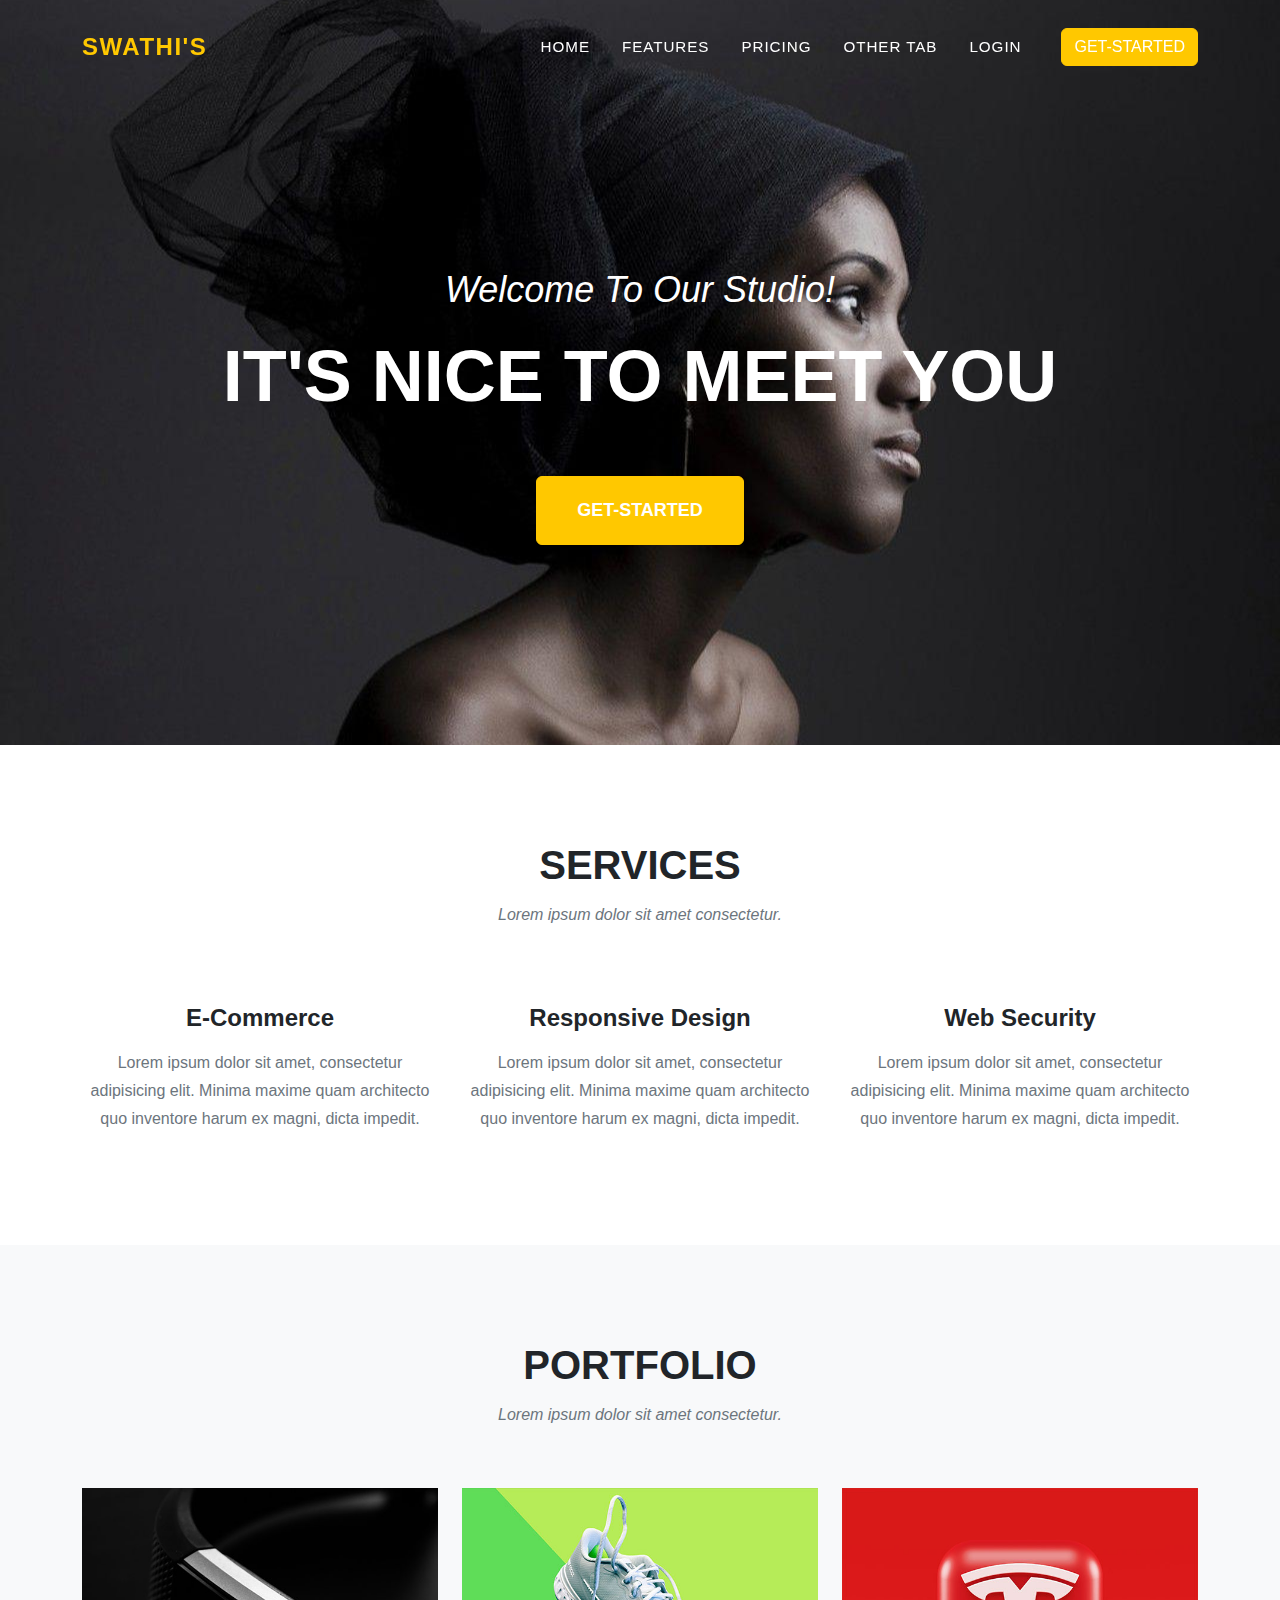
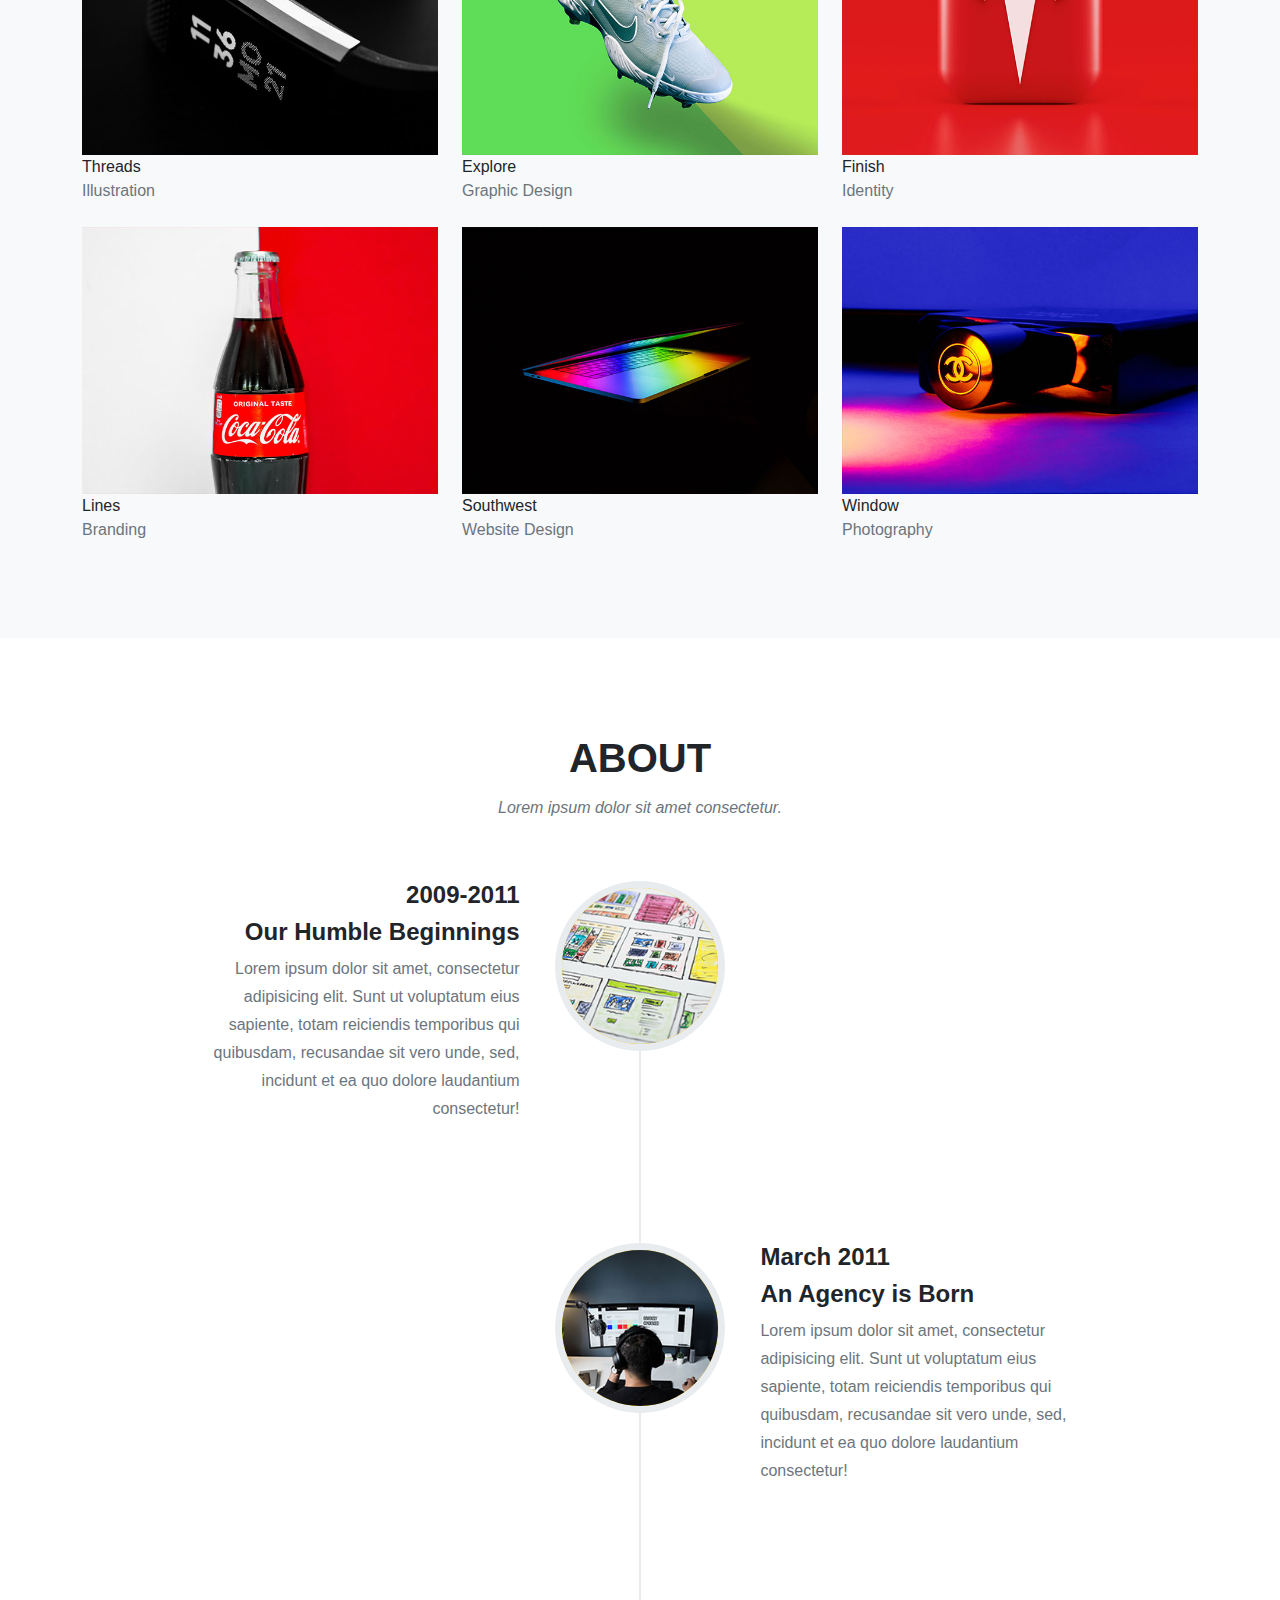
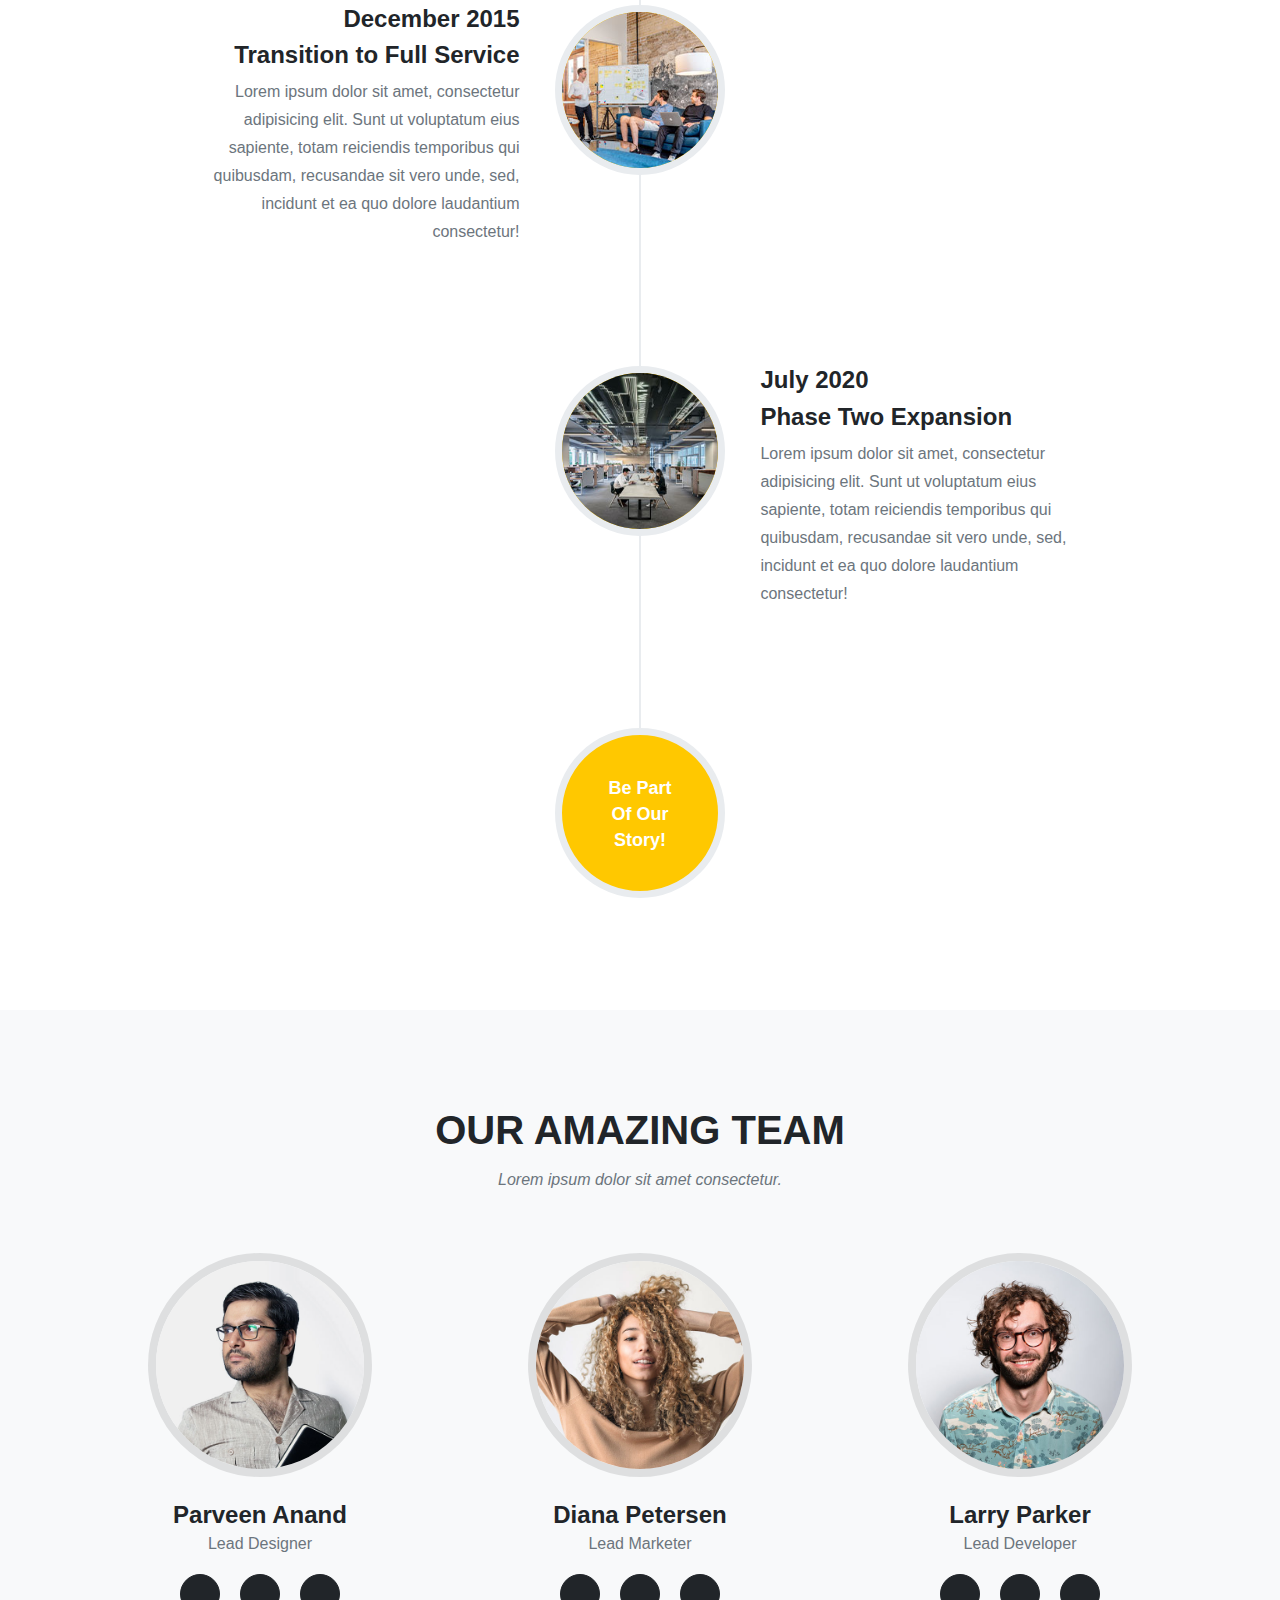
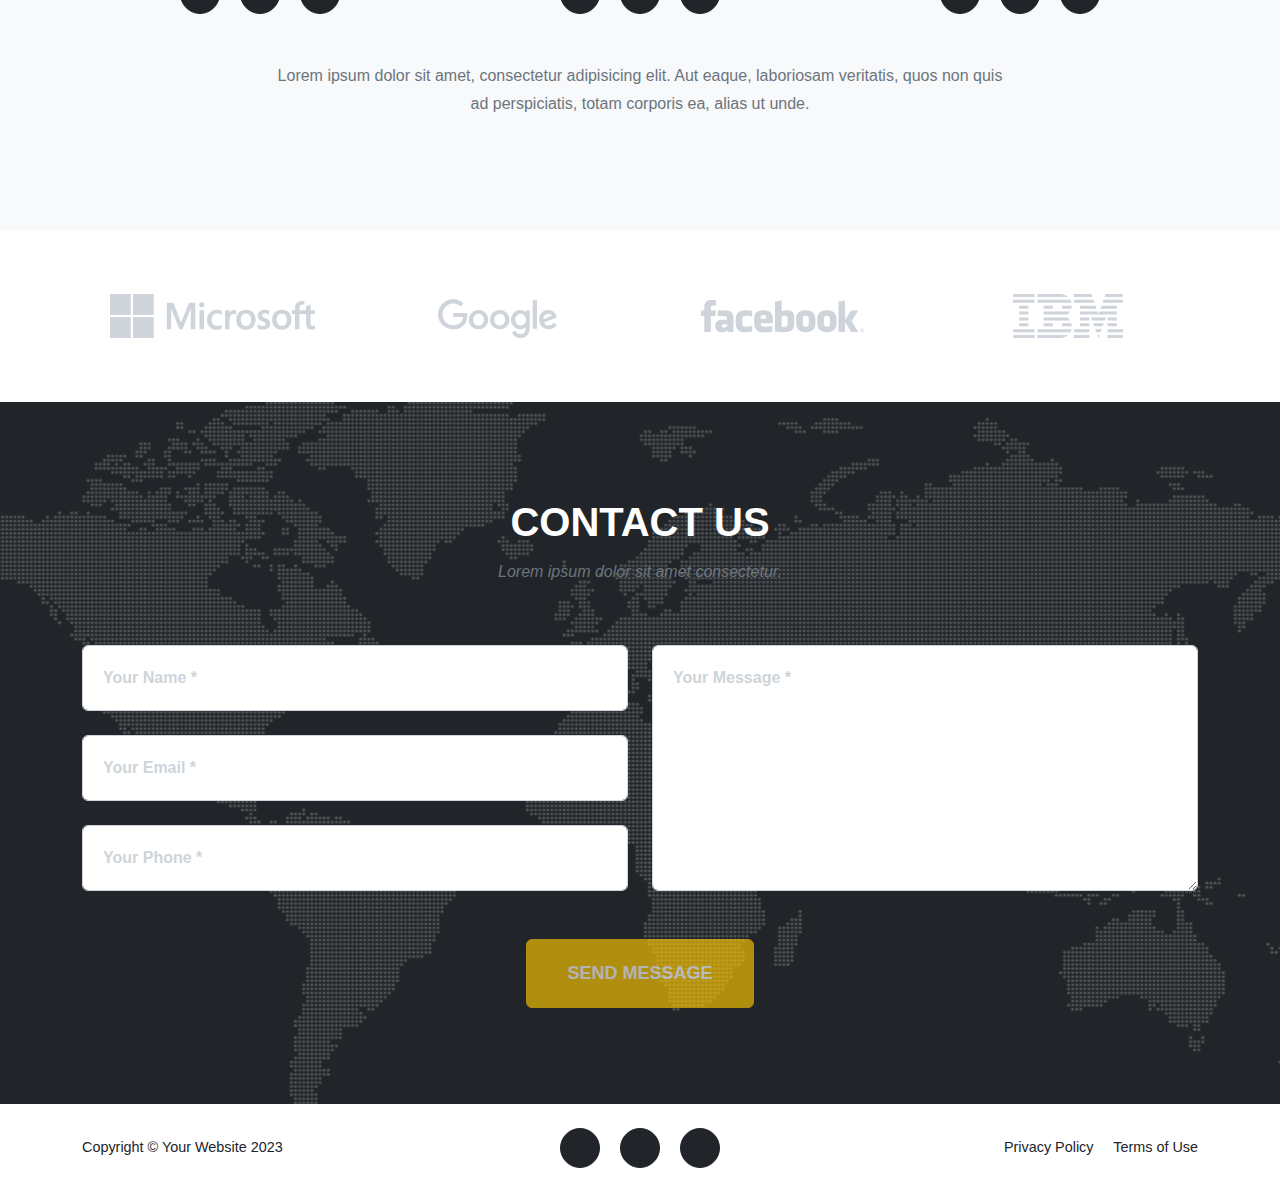
<file: index.html>
<!DOCTYPE html>
<html lang="en">
    <head>
        <meta charset="utf-8" />
        <meta name="viewport" content="width=device-width, initial-scale=1, shrink-to-fit=no" />
        <meta name="description" content="" />
        <meta name="author" content="" />
        <title>Checking</title>
        <!-- Core theme CSS (includes Bootstrap)-->
        <link href="css/styles.css" rel="stylesheet" />
    </head>
    <body id="page-top">
        <!-- Navigation-->
        <nav class="navbar navbar-expand-lg navbar-dark fixed-top" id="mainNav">
            <div class="container">
                <a class="navbar-brand" href="#page-top">Swathi's</a>
                <button class="navbar-toggler" type="button" data-bs-toggle="collapse" data-bs-target="#navbarResponsive" aria-controls="navbarResponsive" aria-expanded="false" aria-label="Toggle navigation">
                    Menu
                    <i class="fas fa-bars ms-1"></i>
                </button>
                <div class="collapse navbar-collapse" id="navbarResponsive">
                    <ul class="navbar-nav text-uppercase ms-auto py-4 py-lg-0">
                        <li class="nav-item active">
                            <a class="nav-link" href="homePage.html">Home</a>
                        </li>
                        <li class="nav-item">
                            <a class="nav-link" href="#Features">Features</a>
                        </li>
                        <li class="nav-item">
                            <a class="nav-link" href="#Pricing">Pricing</a>
                        </li>
                        <li class="nav-item">
                            <a class="nav-link" href="#OtherTab">Other Tab</a>
                        </li>
                        <li class="nav-item">
                            <a class="nav-link" href="homePage.html">Login</a>
                        </li>
                        <li class="nav-item mt-3 mt-lg-0 ms-lg-3 d-lg-none d-xl-inline-block">
                            <a class="btn btn-primary" href="signup.html">Get-Started</a>
                        </li>
                    </ul>
                </div>
            </div>
        </nav>
        <!-- Masthead-->
        <header class="masthead BackImage">
            <div class="container">
                <div class="masthead-subheading">Welcome To Our Studio!</div>
                <div class="masthead-heading text-uppercase">It's Nice To Meet You</div>
                <a class="btn btn-primary btn-xl text-uppercase" href="signup.html">Get-Started</a>
            </div>
        </header>
        <!-- Services-->
        <section class="page-section" id="Features">
            <div class="container">
                <div class="text-center">
                    <h2 class="section-heading text-uppercase">Services</h2>
                    <h3 class="section-subheading text-muted">Lorem ipsum dolor sit amet consectetur.</h3>
                </div>
                <div class="row text-center">
                    <div class="col-md-4">
                        <span class="fa-stack fa-4x">
                            <i class="fas fa-circle fa-stack-2x text-primary"></i>
                            <i class="fas fa-shopping-cart fa-stack-1x fa-inverse"></i>
                        </span>
                        <h4 class="my-3">E-Commerce</h4>
                        <p class="text-muted">Lorem ipsum dolor sit amet, consectetur adipisicing elit. Minima maxime quam architecto quo inventore harum ex magni, dicta impedit.</p>
                    </div>
                    <div class="col-md-4">
                        <span class="fa-stack fa-4x">
                            <i class="fas fa-circle fa-stack-2x text-primary"></i>
                            <i class="fas fa-laptop fa-stack-1x fa-inverse"></i>
                        </span>
                        <h4 class="my-3">Responsive Design</h4>
                        <p class="text-muted">Lorem ipsum dolor sit amet, consectetur adipisicing elit. Minima maxime quam architecto quo inventore harum ex magni, dicta impedit.</p>
                    </div>
                    <div class="col-md-4">
                        <span class="fa-stack fa-4x">
                            <i class="fas fa-circle fa-stack-2x text-primary"></i>
                            <i class="fas fa-lock fa-stack-1x fa-inverse"></i>
                        </span>
                        <h4 class="my-3">Web Security</h4>
                        <p class="text-muted">Lorem ipsum dolor sit amet, consectetur adipisicing elit. Minima maxime quam architecto quo inventore harum ex magni, dicta impedit.</p>
                    </div>
                </div>
            </div>
        </section>
        <!-- Portfolio Grid-->
        <section class="page-section bg-light" id="Pricing">
            <div class="container">
                <div class="text-center">
                    <h2 class="section-heading text-uppercase">Portfolio</h2>
                    <h3 class="section-subheading text-muted">Lorem ipsum dolor sit amet consectetur.</h3>
                </div>
                <div class="row">
                    <div class="col-lg-4 col-sm-6 mb-4">
                        <!-- Portfolio item 1-->
                        <div class="portfolio-item">
                            <a class="portfolio-link" data-bs-toggle="modal" href="#portfolioModal1">
                                <div class="portfolio-hover">
                                    <div class="portfolio-hover-content"><i class="fas fa-plus fa-3x"></i></div>
                                </div>
                                <img class="img-fluid" src="assets/img/portfolio/1.jpg" alt="..." />
                            </a>
                            <div class="portfolio-caption">
                                <div class="portfolio-caption-heading">Threads</div>
                                <div class="portfolio-caption-subheading text-muted">Illustration</div>
                            </div>
                        </div>
                    </div>
                    <div class="col-lg-4 col-sm-6 mb-4">
                        <!-- Portfolio item 2-->
                        <div class="portfolio-item">
                            <a class="portfolio-link" data-bs-toggle="modal" href="#portfolioModal2">
                                <div class="portfolio-hover">
                                    <div class="portfolio-hover-content"><i class="fas fa-plus fa-3x"></i></div>
                                </div>
                                <img class="img-fluid" src="assets/img/portfolio/2.jpg" alt="..." />
                            </a>
                            <div class="portfolio-caption">
                                <div class="portfolio-caption-heading">Explore</div>
                                <div class="portfolio-caption-subheading text-muted">Graphic Design</div>
                            </div>
                        </div>
                    </div>
                    <div class="col-lg-4 col-sm-6 mb-4">
                        <!-- Portfolio item 3-->
                        <div class="portfolio-item">
                            <a class="portfolio-link" data-bs-toggle="modal" href="#portfolioModal3">
                                <div class="portfolio-hover">
                                    <div class="portfolio-hover-content"><i class="fas fa-plus fa-3x"></i></div>
                                </div>
                                <img class="img-fluid" src="assets/img/portfolio/3.jpg" alt="..." />
                            </a>
                            <div class="portfolio-caption">
                                <div class="portfolio-caption-heading">Finish</div>
                                <div class="portfolio-caption-subheading text-muted">Identity</div>
                            </div>
                        </div>
                    </div>
                    <div class="col-lg-4 col-sm-6 mb-4 mb-lg-0">
                        <!-- Portfolio item 4-->
                        <div class="portfolio-item">
                            <a class="portfolio-link" data-bs-toggle="modal" href="#portfolioModal4">
                                <div class="portfolio-hover">
                                    <div class="portfolio-hover-content"><i class="fas fa-plus fa-3x"></i></div>
                                </div>
                                <img class="img-fluid" src="assets/img/portfolio/4.jpg" alt="..." />
                            </a>
                            <div class="portfolio-caption">
                                <div class="portfolio-caption-heading">Lines</div>
                                <div class="portfolio-caption-subheading text-muted">Branding</div>
                            </div>
                        </div>
                    </div>
                    <div class="col-lg-4 col-sm-6 mb-4 mb-sm-0">
                        <!-- Portfolio item 5-->
                        <div class="portfolio-item">
                            <a class="portfolio-link" data-bs-toggle="modal" href="#portfolioModal5">
                                <div class="portfolio-hover">
                                    <div class="portfolio-hover-content"><i class="fas fa-plus fa-3x"></i></div>
                                </div>
                                <img class="img-fluid" src="assets/img/portfolio/5.jpg" alt="..." />
                            </a>
                            <div class="portfolio-caption">
                                <div class="portfolio-caption-heading">Southwest</div>
                                <div class="portfolio-caption-subheading text-muted">Website Design</div>
                            </div>
                        </div>
                    </div>
                    <div class="col-lg-4 col-sm-6">
                        <!-- Portfolio item 6-->
                        <div class="portfolio-item">
                            <a class="portfolio-link" data-bs-toggle="modal" href="#portfolioModal6">
                                <div class="portfolio-hover">
                                    <div class="portfolio-hover-content"><i class="fas fa-plus fa-3x"></i></div>
                                </div>
                                <img class="img-fluid" src="assets/img/portfolio/6.jpg" alt="..." />
                            </a>
                            <div class="portfolio-caption">
                                <div class="portfolio-caption-heading">Window</div>
                                <div class="portfolio-caption-subheading text-muted">Photography</div>
                            </div>
                        </div>
                    </div>
                </div>
            </div>
        </section>
        <!-- About-->
        <section class="page-section" id="OtherTab">
            <div class="container">
                <div class="text-center">
                    <h2 class="section-heading text-uppercase">About</h2>
                    <h3 class="section-subheading text-muted">Lorem ipsum dolor sit amet consectetur.</h3>
                </div>
                <ul class="timeline">
                    <li>
                        <div class="timeline-image"><img class="rounded-circle img-fluid" src="assets/img/about/1.jpg" alt="..." /></div>
                        <div class="timeline-panel">
                            <div class="timeline-heading">
                                <h4>2009-2011</h4>
                                <h4 class="subheading">Our Humble Beginnings</h4>
                            </div>
                            <div class="timeline-body"><p class="text-muted">Lorem ipsum dolor sit amet, consectetur adipisicing elit. Sunt ut voluptatum eius sapiente, totam reiciendis temporibus qui quibusdam, recusandae sit vero unde, sed, incidunt et ea quo dolore laudantium consectetur!</p></div>
                        </div>
                    </li>
                    <li class="timeline-inverted">
                        <div class="timeline-image"><img class="rounded-circle img-fluid" src="assets/img/about/2.jpg" alt="..." /></div>
                        <div class="timeline-panel">
                            <div class="timeline-heading">
                                <h4>March 2011</h4>
                                <h4 class="subheading">An Agency is Born</h4>
                            </div>
                            <div class="timeline-body"><p class="text-muted">Lorem ipsum dolor sit amet, consectetur adipisicing elit. Sunt ut voluptatum eius sapiente, totam reiciendis temporibus qui quibusdam, recusandae sit vero unde, sed, incidunt et ea quo dolore laudantium consectetur!</p></div>
                        </div>
                    </li>
                    <li>
                        <div class="timeline-image"><img class="rounded-circle img-fluid" src="assets/img/about/3.jpg" alt="..." /></div>
                        <div class="timeline-panel">
                            <div class="timeline-heading">
                                <h4>December 2015</h4>
                                <h4 class="subheading">Transition to Full Service</h4>
                            </div>
                            <div class="timeline-body"><p class="text-muted">Lorem ipsum dolor sit amet, consectetur adipisicing elit. Sunt ut voluptatum eius sapiente, totam reiciendis temporibus qui quibusdam, recusandae sit vero unde, sed, incidunt et ea quo dolore laudantium consectetur!</p></div>
                        </div>
                    </li>
                    <li class="timeline-inverted">
                        <div class="timeline-image"><img class="rounded-circle img-fluid" src="assets/img/about/4.jpg" alt="..." /></div>
                        <div class="timeline-panel">
                            <div class="timeline-heading">
                                <h4>July 2020</h4>
                                <h4 class="subheading">Phase Two Expansion</h4>
                            </div>
                            <div class="timeline-body"><p class="text-muted">Lorem ipsum dolor sit amet, consectetur adipisicing elit. Sunt ut voluptatum eius sapiente, totam reiciendis temporibus qui quibusdam, recusandae sit vero unde, sed, incidunt et ea quo dolore laudantium consectetur!</p></div>
                        </div>
                    </li>
                    <li class="timeline-inverted">
                        <div class="timeline-image">
                            <h4>
                                Be Part
                                <br />
                                Of Our
                                <br />
                                Story!
                            </h4>
                        </div>
                    </li>
                </ul>
            </div>
        </section>
        <!-- Team-->
        <section class="page-section bg-light" id="team">
            <div class="container">
                <div class="text-center">
                    <h2 class="section-heading text-uppercase">Our Amazing Team</h2>
                    <h3 class="section-subheading text-muted">Lorem ipsum dolor sit amet consectetur.</h3>
                </div>
                <div class="row">
                    <div class="col-lg-4">
                        <div class="team-member">
                            <img class="mx-auto rounded-circle" src="assets/img/team/1.jpg" alt="..." />
                            <h4>Parveen Anand</h4>
                            <p class="text-muted">Lead Designer</p>
                            <a class="btn btn-dark btn-social mx-2" href="#!" aria-label="Parveen Anand Twitter Profile"><i class="fab fa-twitter"></i></a>
                            <a class="btn btn-dark btn-social mx-2" href="#!" aria-label="Parveen Anand Facebook Profile"><i class="fab fa-facebook-f"></i></a>
                            <a class="btn btn-dark btn-social mx-2" href="#!" aria-label="Parveen Anand LinkedIn Profile"><i class="fab fa-linkedin-in"></i></a>
                        </div>
                    </div>
                    <div class="col-lg-4">
                        <div class="team-member">
                            <img class="mx-auto rounded-circle" src="assets/img/team/2.jpg" alt="..." />
                            <h4>Diana Petersen</h4>
                            <p class="text-muted">Lead Marketer</p>
                            <a class="btn btn-dark btn-social mx-2" href="#!" aria-label="Diana Petersen Twitter Profile"><i class="fab fa-twitter"></i></a>
                            <a class="btn btn-dark btn-social mx-2" href="#!" aria-label="Diana Petersen Facebook Profile"><i class="fab fa-facebook-f"></i></a>
                            <a class="btn btn-dark btn-social mx-2" href="#!" aria-label="Diana Petersen LinkedIn Profile"><i class="fab fa-linkedin-in"></i></a>
                        </div>
                    </div>
                    <div class="col-lg-4">
                        <div class="team-member">
                            <img class="mx-auto rounded-circle" src="assets/img/team/3.jpg" alt="..." />
                            <h4>Larry Parker</h4>
                            <p class="text-muted">Lead Developer</p>
                            <a class="btn btn-dark btn-social mx-2" href="#!" aria-label="Larry Parker Twitter Profile"><i class="fab fa-twitter"></i></a>
                            <a class="btn btn-dark btn-social mx-2" href="#!" aria-label="Larry Parker Facebook Profile"><i class="fab fa-facebook-f"></i></a>
                            <a class="btn btn-dark btn-social mx-2" href="#!" aria-label="Larry Parker LinkedIn Profile"><i class="fab fa-linkedin-in"></i></a>
                        </div>
                    </div>
                </div>
                <div class="row">
                    <div class="col-lg-8 mx-auto text-center"><p class="large text-muted">Lorem ipsum dolor sit amet, consectetur adipisicing elit. Aut eaque, laboriosam veritatis, quos non quis ad perspiciatis, totam corporis ea, alias ut unde.</p></div>
                </div>
            </div>
        </section>
        <!-- Clients-->
        <div class="py-5">
            <div class="container">
                <div class="row align-items-center">
                    <div class="col-md-3 col-sm-6 my-3">
                        <a href="#!"><img class="img-fluid img-brand d-block mx-auto" src="assets/img/logos/microsoft.svg" alt="..." aria-label="Microsoft Logo" /></a>
                    </div>
                    <div class="col-md-3 col-sm-6 my-3">
                        <a href="#!"><img class="img-fluid img-brand d-block mx-auto" src="assets/img/logos/google.svg" alt="..." aria-label="Google Logo" /></a>
                    </div>
                    <div class="col-md-3 col-sm-6 my-3">
                        <a href="#!"><img class="img-fluid img-brand d-block mx-auto" src="assets/img/logos/facebook.svg" alt="..." aria-label="Facebook Logo" /></a>
                    </div>
                    <div class="col-md-3 col-sm-6 my-3">
                        <a href="#!"><img class="img-fluid img-brand d-block mx-auto" src="assets/img/logos/ibm.svg" alt="..." aria-label="IBM Logo" /></a>
                    </div>
                </div>
            </div>
        </div>
        <!-- Contact-->
        <section class="page-section" id="contact">
            <div class="container">
                <div class="text-center">
                    <h2 class="section-heading text-uppercase">Contact Us</h2>
                    <h3 class="section-subheading text-muted">Lorem ipsum dolor sit amet consectetur.</h3>
                </div>
                <!-- * * * * * * * * * * * * * * *-->
                <!-- * * SB Forms Contact Form * *-->
                <!-- * * * * * * * * * * * * * * *-->
                <!-- This form is pre-integrated with SB Forms.-->
                <!-- To make this form functional, sign up at-->
                <!-- https://startbootstrap.com/solution/contact-forms-->
                <!-- to get an API token!-->
                <form id="contactForm" data-sb-form-api-token="API_TOKEN">
                    <div class="row align-items-stretch mb-5">
                        <div class="col-md-6">
                            <div class="form-group">
                                <!-- Name input-->
                                <input class="form-control" id="name" type="text" placeholder="Your Name *" data-sb-validations="required" />
                                <div class="invalid-feedback" data-sb-feedback="name:required">A name is required.</div>
                            </div>
                            <div class="form-group">
                                <!-- Email address input-->
                                <input class="form-control" id="email" type="email" placeholder="Your Email *" data-sb-validations="required,email" />
                                <div class="invalid-feedback" data-sb-feedback="email:required">An email is required.</div>
                                <div class="invalid-feedback" data-sb-feedback="email:email">Email is not valid.</div>
                            </div>
                            <div class="form-group mb-md-0">
                                <!-- Phone number input-->
                                <input class="form-control" id="phone" type="tel" placeholder="Your Phone *" data-sb-validations="required" />
                                <div class="invalid-feedback" data-sb-feedback="phone:required">A phone number is required.</div>
                            </div>
                        </div>
                        <div class="col-md-6">
                            <div class="form-group form-group-textarea mb-md-0">
                                <!-- Message input-->
                                <textarea class="form-control" id="message" placeholder="Your Message *" data-sb-validations="required"></textarea>
                                <div class="invalid-feedback" data-sb-feedback="message:required">A message is required.</div>
                            </div>
                        </div>
                    </div>
                    <!-- Submit success message-->
                    <!---->
                    <!-- This is what your users will see when the form-->
                    <!-- has successfully submitted-->
                    <div class="d-none" id="submitSuccessMessage">
                        <div class="text-center text-white mb-3">
                            <div class="fw-bolder">Form submission successful!</div>
                            To activate this form, sign up at
                            <br />
                            <a href="https://startbootstrap.com/solution/contact-forms">https://startbootstrap.com/solution/contact-forms</a>
                        </div>
                    </div>
                    <!-- Submit error message-->
                    <!---->
                    <!-- This is what your users will see when there is-->
                    <!-- an error submitting the form-->
                    <div class="d-none" id="submitErrorMessage"><div class="text-center text-danger mb-3">Error sending message!</div></div>
                    <!-- Submit Button-->
                    <div class="text-center"><button class="btn btn-primary btn-xl text-uppercase disabled" id="submitButton" type="submit">Send Message</button></div>
                </form>
            </div>
        </section>
        <!-- Footer-->
        <footer class="footer py-4">
            <div class="container">
                <div class="row align-items-center">
                    <div class="col-lg-4 text-lg-start">Copyright &copy; Your Website 2023</div>
                    <div class="col-lg-4 my-3 my-lg-0">
                        <a class="btn btn-dark btn-social mx-2" href="#!" aria-label="Twitter"><i class="fab fa-twitter"></i></a>
                        <a class="btn btn-dark btn-social mx-2" href="#!" aria-label="Facebook"><i class="fab fa-facebook-f"></i></a>
                        <a class="btn btn-dark btn-social mx-2" href="#!" aria-label="LinkedIn"><i class="fab fa-linkedin-in"></i></a>
                    </div>
                    <div class="col-lg-4 text-lg-end">
                        <a class="link-dark text-decoration-none me-3" href="#!">Privacy Policy</a>
                        <a class="link-dark text-decoration-none" href="#!">Terms of Use</a>
                    </div>
                </div>
            </div>
        </footer>
        <!-- Portfolio Modals-->
        <!-- Portfolio item 1 modal popup-->
        <div class="portfolio-modal modal fade" id="portfolioModal1" tabindex="-1" role="dialog" aria-hidden="true">
            <div class="modal-dialog">
                <div class="modal-content">
                    <div class="close-modal" data-bs-dismiss="modal"><img src="assets/img/close-icon.svg" alt="Close modal" /></div>
                    <div class="container">
                        <div class="row justify-content-center">
                            <div class="col-lg-8">
                                <div class="modal-body">
                                    <!-- Project details-->
                                    <h2 class="text-uppercase">Project Name</h2>
                                    <p class="item-intro text-muted">Lorem ipsum dolor sit amet consectetur.</p>
                                    <img class="img-fluid d-block mx-auto" src="assets/img/portfolio/1.jpg" alt="..." />
                                    <p>Use this area to describe your project. Lorem ipsum dolor sit amet, consectetur adipisicing elit. Est blanditiis dolorem culpa incidunt minus dignissimos deserunt repellat aperiam quasi sunt officia expedita beatae cupiditate, maiores repudiandae, nostrum, reiciendis facere nemo!</p>
                                    <ul class="list-inline">
                                        <li>
                                            <strong>Client:</strong>
                                            Threads
                                        </li>
                                        <li>
                                            <strong>Category:</strong>
                                            Illustration
                                        </li>
                                    </ul>
                                    <button class="btn btn-primary btn-xl text-uppercase" data-bs-dismiss="modal" type="button">
                                        <i class="fas fa-xmark me-1"></i>
                                        Close Project
                                    </button>
                                </div>
                            </div>
                        </div>
                    </div>
                </div>
            </div>
        </div>
        <!-- Portfolio item 2 modal popup-->
        <div class="portfolio-modal modal fade" id="portfolioModal2" tabindex="-1" role="dialog" aria-hidden="true">
            <div class="modal-dialog">
                <div class="modal-content">
                    <div class="close-modal" data-bs-dismiss="modal"><img src="assets/img/close-icon.svg" alt="Close modal" /></div>
                    <div class="container">
                        <div class="row justify-content-center">
                            <div class="col-lg-8">
                                <div class="modal-body">
                                    <!-- Project details-->
                                    <h2 class="text-uppercase">Project Name</h2>
                                    <p class="item-intro text-muted">Lorem ipsum dolor sit amet consectetur.</p>
                                    <img class="img-fluid d-block mx-auto" src="assets/img/portfolio/2.jpg" alt="..." />
                                    <p>Use this area to describe your project. Lorem ipsum dolor sit amet, consectetur adipisicing elit. Est blanditiis dolorem culpa incidunt minus dignissimos deserunt repellat aperiam quasi sunt officia expedita beatae cupiditate, maiores repudiandae, nostrum, reiciendis facere nemo!</p>
                                    <ul class="list-inline">
                                        <li>
                                            <strong>Client:</strong>
                                            Explore
                                        </li>
                                        <li>
                                            <strong>Category:</strong>
                                            Graphic Design
                                        </li>
                                    </ul>
                                    <button class="btn btn-primary btn-xl text-uppercase" data-bs-dismiss="modal" type="button">
                                        <i class="fas fa-xmark me-1"></i>
                                        Close Project
                                    </button>
                                </div>
                            </div>
                        </div>
                    </div>
                </div>
            </div>
        </div>
        <!-- Portfolio item 3 modal popup-->
        <div class="portfolio-modal modal fade" id="portfolioModal3" tabindex="-1" role="dialog" aria-hidden="true">
            <div class="modal-dialog">
                <div class="modal-content">
                    <div class="close-modal" data-bs-dismiss="modal"><img src="assets/img/close-icon.svg" alt="Close modal" /></div>
                    <div class="container">
                        <div class="row justify-content-center">
                            <div class="col-lg-8">
                                <div class="modal-body">
                                    <!-- Project details-->
                                    <h2 class="text-uppercase">Project Name</h2>
                                    <p class="item-intro text-muted">Lorem ipsum dolor sit amet consectetur.</p>
                                    <img class="img-fluid d-block mx-auto" src="assets/img/portfolio/3.jpg" alt="..." />
                                    <p>Use this area to describe your project. Lorem ipsum dolor sit amet, consectetur adipisicing elit. Est blanditiis dolorem culpa incidunt minus dignissimos deserunt repellat aperiam quasi sunt officia expedita beatae cupiditate, maiores repudiandae, nostrum, reiciendis facere nemo!</p>
                                    <ul class="list-inline">
                                        <li>
                                            <strong>Client:</strong>
                                            Finish
                                        </li>
                                        <li>
                                            <strong>Category:</strong>
                                            Identity
                                        </li>
                                    </ul>
                                    <button class="btn btn-primary btn-xl text-uppercase" data-bs-dismiss="modal" type="button">
                                        <i class="fas fa-xmark me-1"></i>
                                        Close Project
                                    </button>
                                </div>
                            </div>
                        </div>
                    </div>
                </div>
            </div>
        </div>
        <!-- Portfolio item 4 modal popup-->
        <div class="portfolio-modal modal fade" id="portfolioModal4" tabindex="-1" role="dialog" aria-hidden="true">
            <div class="modal-dialog">
                <div class="modal-content">
                    <div class="close-modal" data-bs-dismiss="modal"><img src="assets/img/close-icon.svg" alt="Close modal" /></div>
                    <div class="container">
                        <div class="row justify-content-center">
                            <div class="col-lg-8">
                                <div class="modal-body">
                                    <!-- Project details-->
                                    <h2 class="text-uppercase">Project Name</h2>
                                    <p class="item-intro text-muted">Lorem ipsum dolor sit amet consectetur.</p>
                                    <img class="img-fluid d-block mx-auto" src="assets/img/portfolio/4.jpg" alt="..." />
                                    <p>Use this area to describe your project. Lorem ipsum dolor sit amet, consectetur adipisicing elit. Est blanditiis dolorem culpa incidunt minus dignissimos deserunt repellat aperiam quasi sunt officia expedita beatae cupiditate, maiores repudiandae, nostrum, reiciendis facere nemo!</p>
                                    <ul class="list-inline">
                                        <li>
                                            <strong>Client:</strong>
                                            Lines
                                        </li>
                                        <li>
                                            <strong>Category:</strong>
                                            Branding
                                        </li>
                                    </ul>
                                    <button class="btn btn-primary btn-xl text-uppercase" data-bs-dismiss="modal" type="button">
                                        <i class="fas fa-xmark me-1"></i>
                                        Close Project
                                    </button>
                                </div>
                            </div>
                        </div>
                    </div>
                </div>
            </div>
        </div>
        <!-- Portfolio item 5 modal popup-->
        <div class="portfolio-modal modal fade" id="portfolioModal5" tabindex="-1" role="dialog" aria-hidden="true">
            <div class="modal-dialog">
                <div class="modal-content">
                    <div class="close-modal" data-bs-dismiss="modal"><img src="assets/img/close-icon.svg" alt="Close modal" /></div>
                    <div class="container">
                        <div class="row justify-content-center">
                            <div class="col-lg-8">
                                <div class="modal-body">
                                    <!-- Project details-->
                                    <h2 class="text-uppercase">Project Name</h2>
                                    <p class="item-intro text-muted">Lorem ipsum dolor sit amet consectetur.</p>
                                    <img class="img-fluid d-block mx-auto" src="assets/img/portfolio/5.jpg" alt="..." />
                                    <p>Use this area to describe your project. Lorem ipsum dolor sit amet, consectetur adipisicing elit. Est blanditiis dolorem culpa incidunt minus dignissimos deserunt repellat aperiam quasi sunt officia expedita beatae cupiditate, maiores repudiandae, nostrum, reiciendis facere nemo!</p>
                                    <ul class="list-inline">
                                        <li>
                                            <strong>Client:</strong>
                                            Southwest
                                        </li>
                                        <li>
                                            <strong>Category:</strong>
                                            Website Design
                                        </li>
                                    </ul>
                                    <button class="btn btn-primary btn-xl text-uppercase" data-bs-dismiss="modal" type="button">
                                        <i class="fas fa-xmark me-1"></i>
                                        Close Project
                                    </button>
                                </div>
                            </div>
                        </div>
                    </div>
                </div>
            </div>
        </div>
        <!-- Portfolio item 6 modal popup-->
        <div class="portfolio-modal modal fade" id="portfolioModal6" tabindex="-1" role="dialog" aria-hidden="true">
            <div class="modal-dialog">
                <div class="modal-content">
                    <div class="close-modal" data-bs-dismiss="modal"><img src="assets/img/close-icon.svg" alt="Close modal" /></div>
                    <div class="container">
                        <div class="row justify-content-center">
                            <div class="col-lg-8">
                                <div class="modal-body">
                                    <!-- Project details-->
                                    <h2 class="text-uppercase">Project Name</h2>
                                    <p class="item-intro text-muted">Lorem ipsum dolor sit amet consectetur.</p>
                                    <img class="img-fluid d-block mx-auto" src="assets/img/portfolio/6.jpg" alt="..." />
                                    <p>Use this area to describe your project. Lorem ipsum dolor sit amet, consectetur adipisicing elit. Est blanditiis dolorem culpa incidunt minus dignissimos deserunt repellat aperiam quasi sunt officia expedita beatae cupiditate, maiores repudiandae, nostrum, reiciendis facere nemo!</p>
                                    <ul class="list-inline">
                                        <li>
                                            <strong>Client:</strong>
                                            Window
                                        </li>
                                        <li>
                                            <strong>Category:</strong>
                                            Photography
                                        </li>
                                    </ul>
                                    <button class="btn btn-primary btn-xl text-uppercase" data-bs-dismiss="modal" type="button">
                                        <i class="fas fa-xmark me-1"></i>
                                        Close Project
                                    </button>
                                </div>
                            </div>
                        </div>
                    </div>
                </div>
            </div>
        </div>
        <!-- Bootstrap core JS-->
        <script src="https://cdn.jsdelivr.net/npm/bootstrap@5.2.3/dist/js/bootstrap.bundle.min.js"></script>
        <!-- Core theme JS-->
        <script src="js/scripts.js"></script>
        <!-- * * * * * * * * * * * * * * * * * * * * * * * * * * * * * * * * * * * * * * * *-->
        <!-- * *                               SB Forms JS                               * *-->
        <!-- * * Activate your form at https://startbootstrap.com/solution/contact-forms * *-->
        <!-- * * * * * * * * * * * * * * * * * * * * * * * * * * * * * * * * * * * * * * * *-->
        <script src="https://cdn.startbootstrap.com/sb-forms-latest.js"></script>
    </body>
</html>
</file>
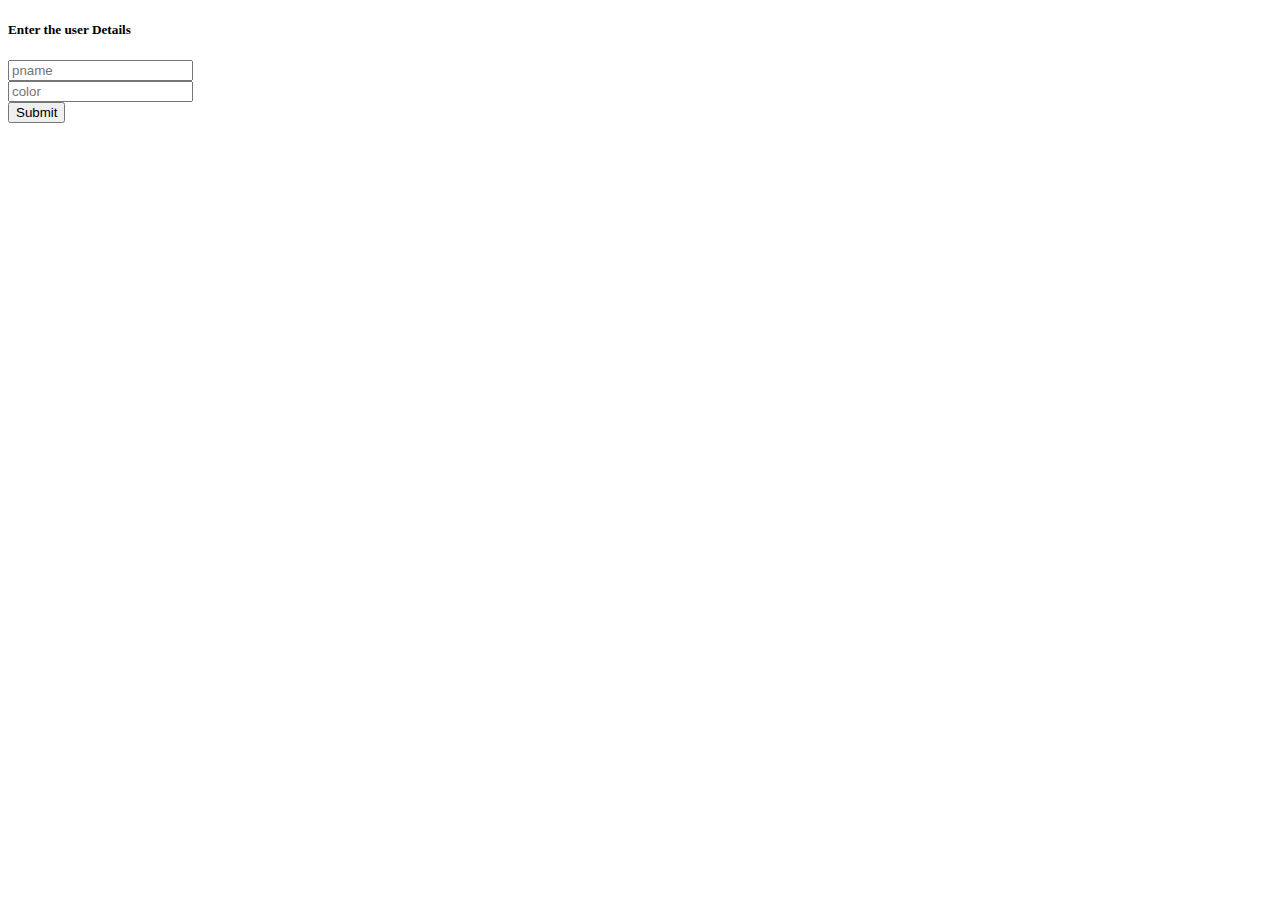
<file: templates/index.html>
<!DOCTYPE html>
<html lang="en">
  <head>
      <meta charset="utf-8">
      <title>Flask SQL Tutorial</title>
  </head>
  <body>
      <form action="{{ url_for('personadd')}}" method="post">
          <h5>Enter the user Details</h5>
          <div>
              <input type="text" name="pname" placeholder="pname">
          </div>
          <div>
              <input type="text" name="color" placeholder="color">
          </div>
          <div>
              <button >Submit</button>
          </div>
      </form>
  </body>

</html>
</file>
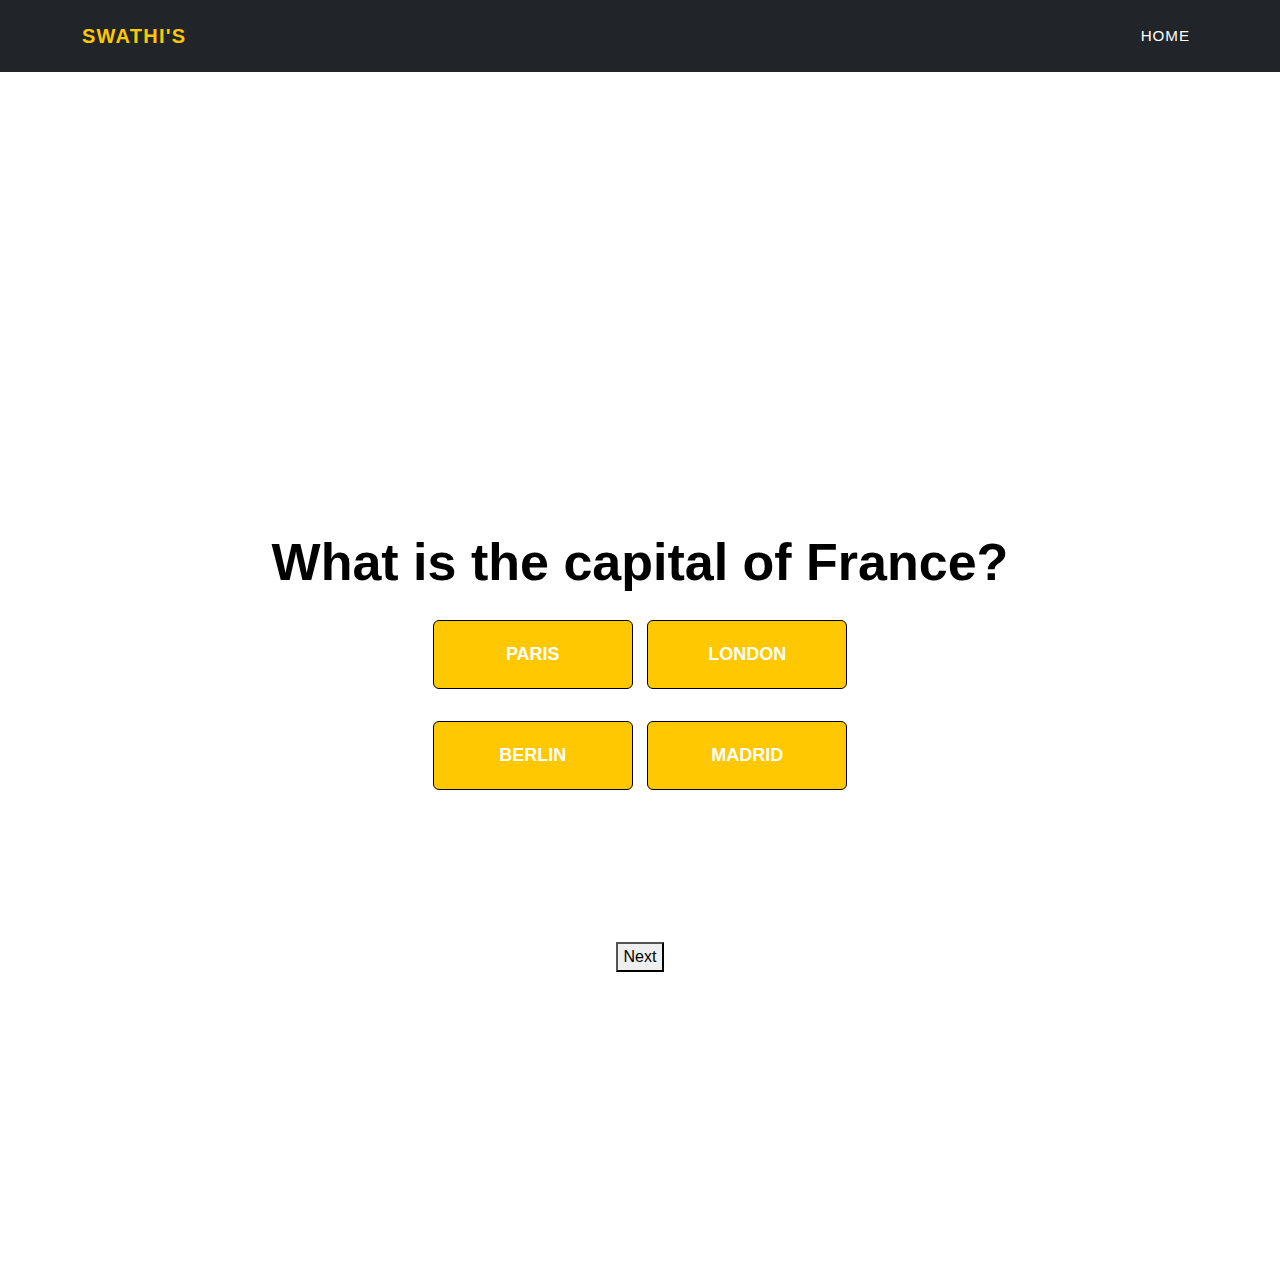
<file: signup.html>
<!DOCTYPE html>
<html>
  <head>
    <meta charset="utf-8" />
    <meta name="viewport" content="width=device-width, initial-scale=1, shrink-to-fit=no" />
    <meta name="description" content="" />
    <meta name="author" content="" />
    <title>Sign Up</title>
    <!-- Core theme CSS (includes Bootstrap)-->
    <link href="css/styles.css" rel="stylesheet" />
</head>
<body id="page-top">
    <!-- Navigation-->
    <nav class="navbar navbar-expand-lg navbar-dark fixed-top navbar-shrink" id="signupNav">
        <div class="container">
            <a class="navbar-brand" href="#page-top">Swathi's</a>
            <button class="navbar-toggler" type="button" data-bs-toggle="collapse" data-bs-target="#navbarResponsive" aria-controls="navbarResponsive" aria-expanded="false" aria-label="Toggle navigation">
                Menu
                <i class="fas fa-bars ms-1"></i>
            </button>
            <div class="collapse navbar-collapse" id="navbarResponsive">
                <ul class="navbar-nav text-uppercase ms-auto py-4 py-lg-0">
                    <li class="nav-item active">
                        <a class="nav-link" href="index.html">Home</a>
                    </li>
                </ul>
            </div>
        </div>
    </nav>
    <header class="masthead SignUP">
        <div class="container">
            <section class="page-section" id="Features">
                <div id="page1" class="page align-items-center">
                    <form id="question-form">
                        <div class="container question-form">
                            <div class="col-md-12">
                                <div class="questAns-question">What is the capital of France?</div>
                                <div class="questAns-answer">
                                    <div class="answer-button">
                                        <button type="button" class="btn btn-primary btn-xl button-row2 text-uppercase">Paris</button>
                                        <button type="button" class="btn btn-primary btn-xl button-row2 text-uppercase">London</button>
                                    </div>
                                    <div class="answer-button">
                                        <button type="button" class="btn btn-primary btn-xl button-row2 text-uppercase">Berlin</button>
                                        <button type="button" class="btn btn-primary btn-xl button-row2 text-uppercase">Madrid</button>
                                    </div>
                                </div>
                            </div>
                        </div>
                        <br>
                        <button type="button" id="next-button">Next</button>
                    </form>
                </div>
            </section>
        </div>
    </header>
	<!-- Add Bootstrap JS file -->
	<script src="https://code.jquery.com/jquery-3.2.1.slim.min.js"></script>
	<script src="https://cdnjs.cloudflare.com/ajax/libs/popper.js/1.12.9/umd/popper.min.js"></script>
	<script src="https://maxcdn.bootstrapcdn.com/bootstrap/4.0.0/js/bootstrap.min.js"></script>
    <script src="js/scripts.js"></script>
	<script>
        const pages = document.querySelectorAll(".page");
        let currentPage = 0;
    
        function showPage(pageNum) {
          pages.forEach(function(page) {
            page.style.display = "none";
          });
          pages[pageNum].style.display = "block";
          currentPage = pageNum;
        }
    
        function nextPage() {
            console.log("NextPage");
            console.log(pages.length)
          if (currentPage <= pages.length - 1) {
            showPage(currentPage + 1);
          }
        }
    
        function prevPage() {
          if (currentPage > 0) {
            showPage(currentPage - 1);
          }
        }
    
        const prevButton = document.getElementById("prev-button");
        const nextButton = document.getElementById("next-button");
    
        prevButton.addEventListener("click", prevPage);
        nextButton.addEventListener("click", nextPage);
    
        showPage(0);
      </script>
    </body>
</html>
</file>
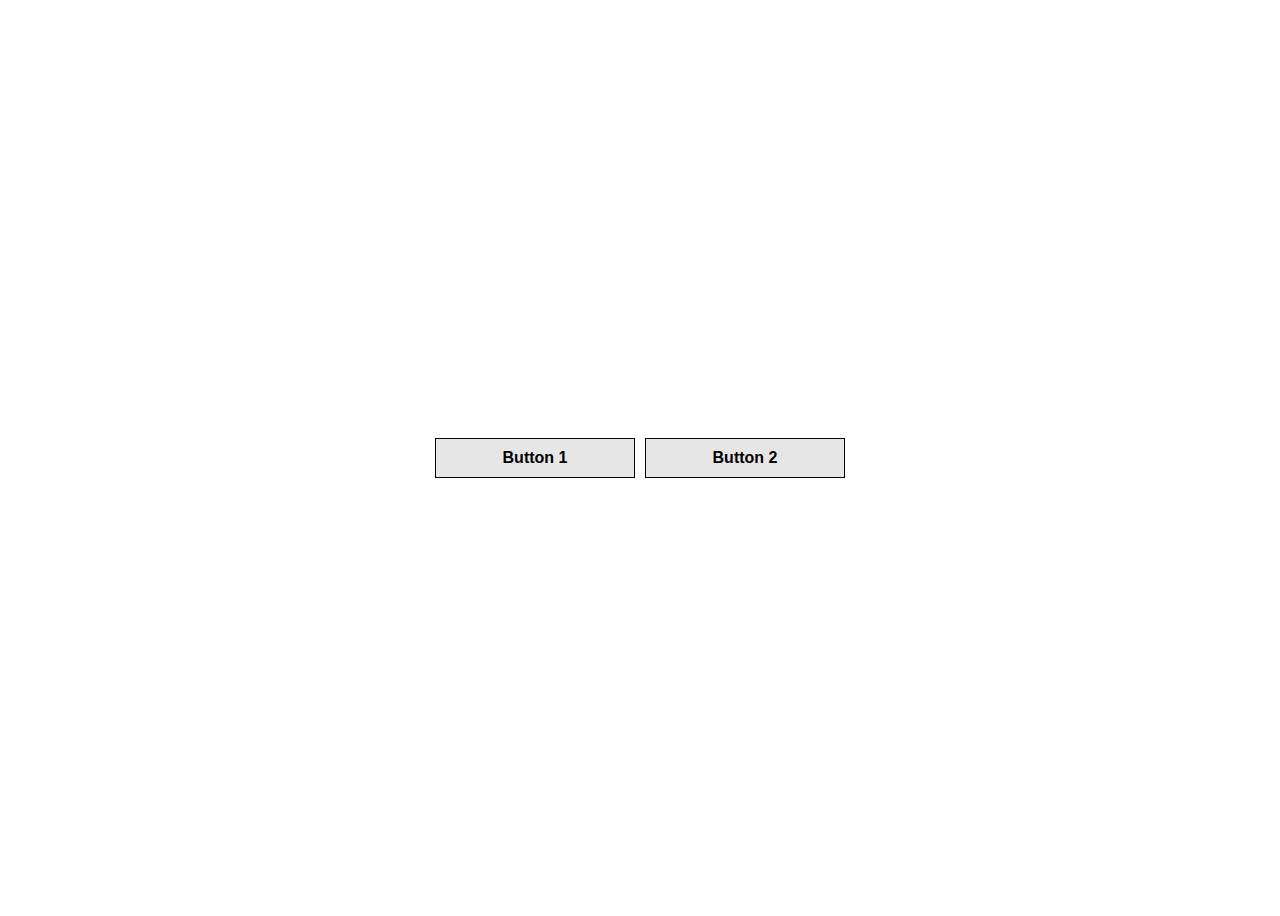
<file: test.html>
<!DOCTYPE html>
<html>
<head>
	<title>My HTML Page</title>
	<style>
		.center {
			display: flex;
			justify-content: center;
			align-items: center;
			height: 100vh;
		}

		.button {
			display: inline-block;
			padding: 10px 20px;
			border: 1px solid black;
			background-color: #e6e6e6;
			color: black;
			font-size: 16px;
			font-weight: bold;
			text-align: center;
			text-decoration: none;
			cursor: pointer;
			margin: 5px;
			width: 200px;
		}
	</style>
</head>
<body>
	<div class="center">
		<button class="button">Button 1</button>
		<button class="button">Button 2</button>
	</div>
</body>
</html>
</file>
